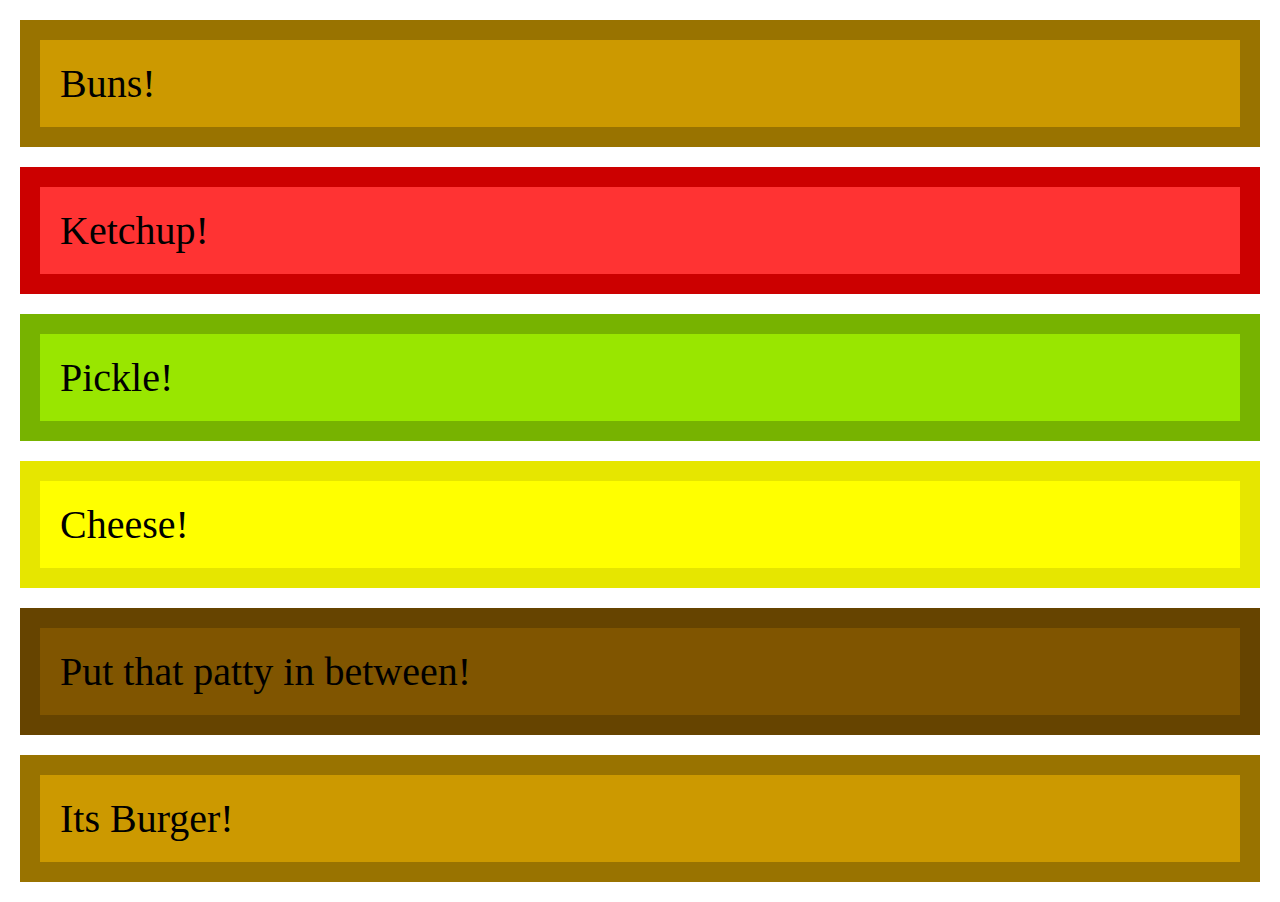
<file: index.html>
<html>
<head>
  <link rel="stylesheet" href="box.css">
</head>
  <title>Page Title</title>
<body>
<div class="box-one">Buns!</div>
<div class="box-two">Ketchup!</div>
<div class="box-three">Pickle!</div>
<div class="box-four">Cheese!</div>
<div class="box-five">Put that patty in between!</div>
<div class="box-six">Its Burger!</div>

</body>
</html>
</file>
<file: box.css>
* {
  padding: 0px;
  margin: 0px;
  font-size: 40px;
}
.box-one {
  background-color:#cc9900;
  padding: 20px;
  border: 20px solid #997300;
  margin: 20px;
}
.box-two {
    background-color:#ff3333;
  padding: 20px;
  border: 20px solid #cc0000;
  margin: 20px;
}
.box-three {
    background-color:#99e600;
  padding: 20px;
  border: 20px solid #77b300;
  margin: 20px;
}
.box-four {
    background-color:#ffff00;
  padding: 20px;
  border: 20px solid #e6e600;
  margin: 20px;
}
.box-five {
    background-color:#805500;
  padding: 20px;
  border: 20px solid #664400;
  margin: 20px;
}
.box-six {
    background-color:#cc9900;
  padding: 20px;
  border: 20px solid #997300;
  margin: 20px;
}
</file>
